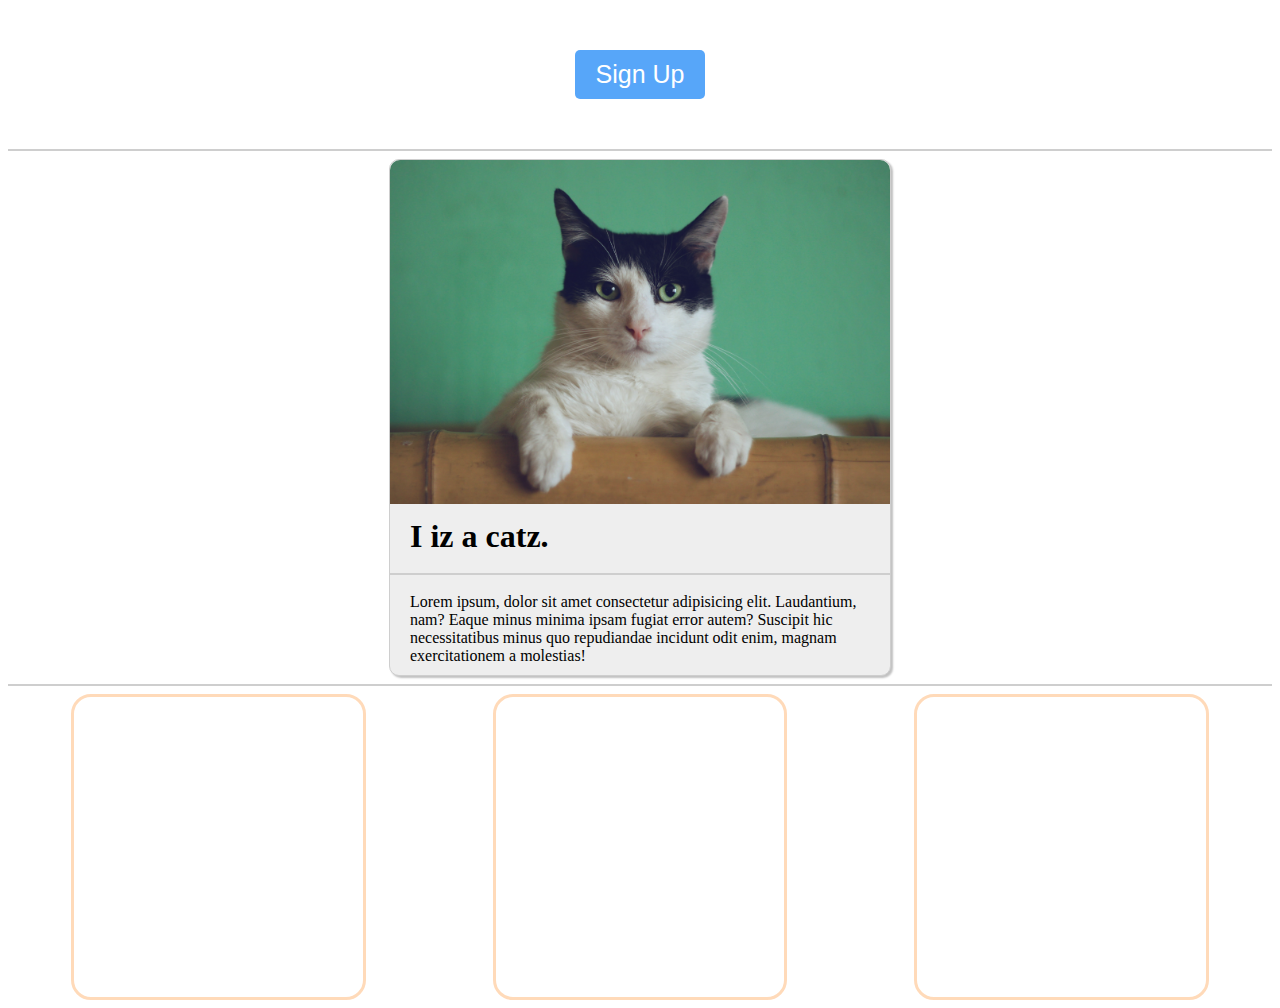
<file: index.html>
<!DOCTYPE html>
<html lang="en">
<head>
    <meta charset="UTF-8">
    <meta http-equiv="X-UA-Compatible" content="IE=edge">
    <meta name="viewport" content="width=device-width, initial-scale=1.0">
    <link rel="stylesheet" href="style.css">
    <title>CSS Mock Quiz</title>
</head>
<body>
    <!-- Mock 1 -->
    <button>Sign Up</button>

    <hr>
    <!-- Mock 2 -->
    <div id="card">
        <img class="cat-picture" src="images/cat.jpg" alt="cat picture">
            
        <h1>I iz a catz.</h1>
        
        <hr>

        <p>Lorem ipsum, dolor sit amet consectetur adipisicing elit. Laudantium, nam? Eaque minus minima ipsam fugiat error autem? Suscipit hic necessitatibus minus quo repudiandae incidunt odit enim, magnam exercitationem a molestias!</p>
    </div>

    <hr>

    <!-- Mock 3 -->
    <div id="container">
        <div class="box box1">
            <div class="gif img-1">
            </div>     
            <h1 class="cover-screen" >           
                NOM<br>NOM<br>NOM
            </h1>
        </div>
        <div class="box box2">
            <div class="gif img-2">
            </div>
            <h1 class="cover-screen" >           
                WANNA<br>DANCE?<br>
            </h1>
        </div>
        <div class="box box3">
            <div class="gif img-3">
            </div>
            <h1 class="cover-screen" >           
                HIGH<br>FIVE!<br>
            </h1>
        </div>
    </div>
</body>
</html>
</file>
<file: style.css>
/*===== Mock 1 =======*/
button{
    font-size: 25px;
    color: white;
    padding: 10px 20px;
    border-radius: 5px;
    border: none;
    width: 130px;
    background-color:#57A6F9;
    transition: background-color 0.5s;
    margin: 50px auto;
    display: block;
}

button:focus {
    outline: none;
}

button:hover {
    background-color: #3471AF;
    cursor: pointer;
}

/*===== Mock 2 =======*/
#card{
    width: 500px;
    border-radius: 10px;
    background-color: #eeeeee;
    border: solid 1px #cecece;
    box-shadow: 2px 2px 2px #c1c1c1;
    margin: 0 auto;
}

#card img.cat-picture{
    width: 100%;
    border-radius: 10px 10px 0 0;
}

hr{
    border: solid 0.5px #cecece;
}

h1, p {
    margin: 0;
    padding: 10px 20px;
}

/* ===== Mock 3 ======= */


#container { 
    display: flex;
    justify-content: space-around;

}

.box1, .box2, .box3 {
    border: 3px solid peachpuff;
    width: 300px;
    height: 300px;
    margin: 0 5%;
    border-radius: 20px;
    overflow: hidden;
    position: relative;
}

.gif{
    width: 100%;
    height: 100%;
    /* position: absolute; */
    border-radius: 17px;  
    background-position: center;
    background-size: cover;
}

.img-1 {
    background-image: url("http://www.reactiongifs.com/wp-content/uploads/2013/02/heidi-eating.gif");
}

.img-2{
    background-image: url("http://www.reactiongifs.com/wp-content/uploads/2012/12/funny-pug-dance.gif");
}

.img-3{
    background-image: url("http://www.reactiongifs.com/r/hi5.gif");
}

.cover-screen{
    width: 100%;
    height: 100%;
    position: absolute;
    top:300px;
    transition: top 1s;
    background-color: rgba(0, 0, 0, 0.6);
    color: white;

    display: flex;
    align-items: center;
    justify-content: center;

    border-radius: 17px;
    text-align: center;
    font-size: 4rem;
    
    box-sizing: border-box;
}

.box:hover .cover-screen{
    top: 0;
}
</file>
